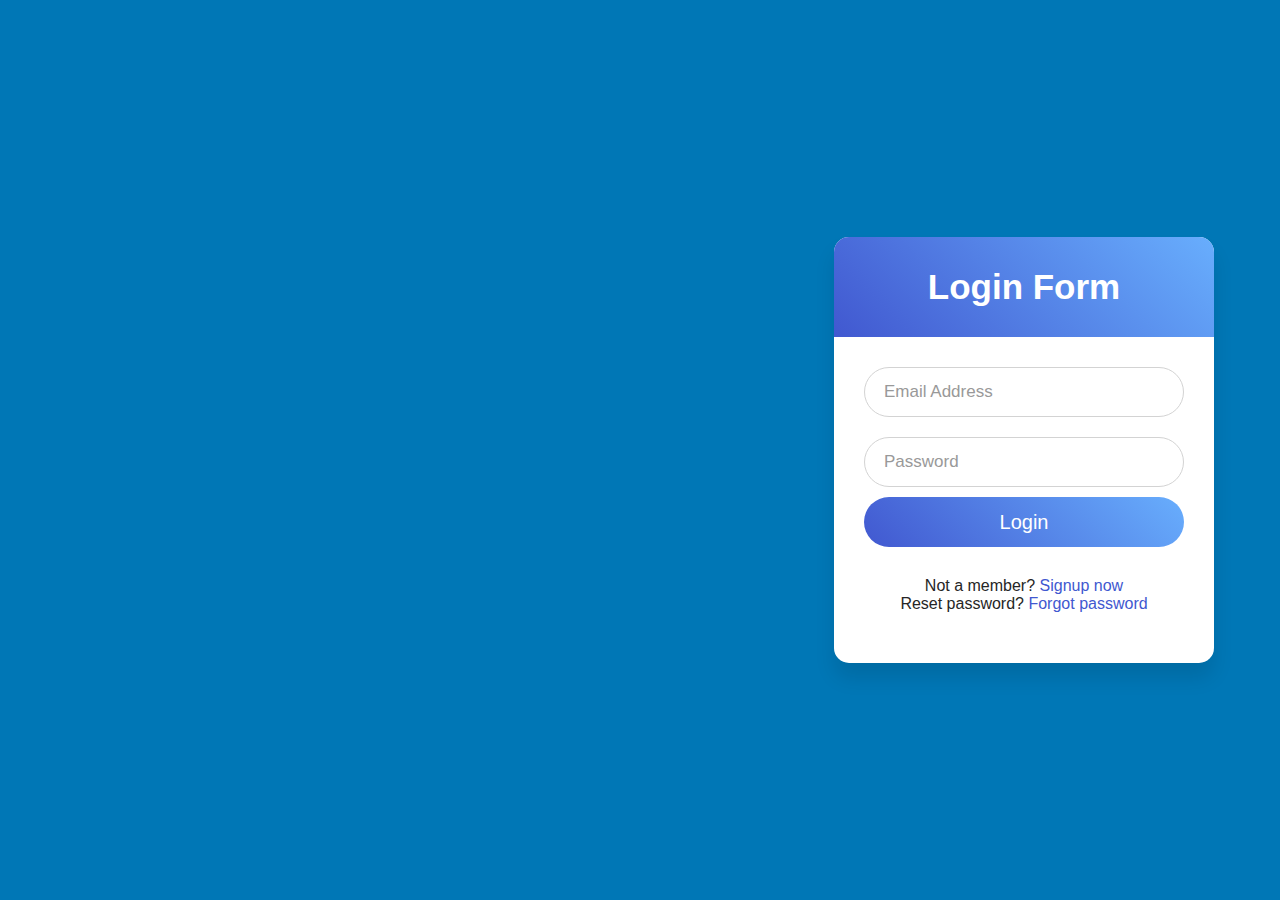
<file: hm/index.html>
<!DOCTYPE html>
<html lang="en" dir="ltr">
  <head>
    <meta charset="utf-8" />
    <title>Login Form Design | CodeLab</title>
    <link rel="stylesheet" href="style.css" />
  </head>
  <body>
    <div class="wrapper">
      <div class="title">Login Form</div>
      <form action="login.php" method="post">
        <div class="field">
          <input type="text" name="username" id="email-input" required />
          <label>Email Address</label>
        </div>
        <div class="field">
          <input type="password" name="password" id="password-input" required />
          <label>Password</label>
        </div>
        <div class="field">
          <input type="submit" value="Login" />
        </div>
        <div class="signup-link">
          Not a member? <a href="create_account.html">Signup now</a>
          <div class="forgot-password-link">
            Reset password?<a href="forgot_password.html"> Forgot password</a>
          </div>
        </div>
      </form>
      <div id="output"></div>
    </div>
  </body>
</html>
</file>
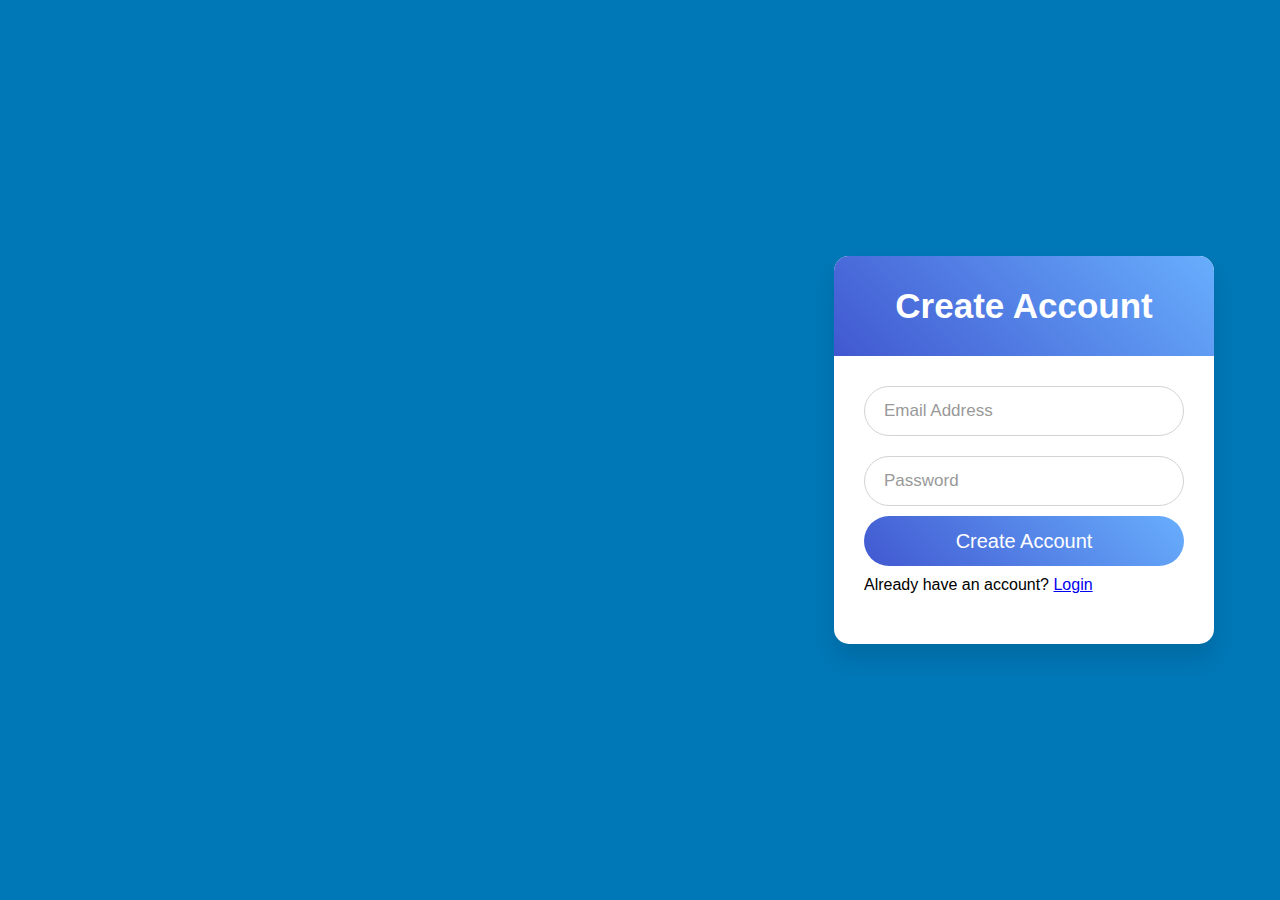
<file: hm/create_account.html>
<!DOCTYPE html>
<html lang="en" dir="ltr">
  <head>
    <meta charset="utf-8" />
    <title>Create Account Form | CodeLab</title>
    <link rel="stylesheet" href="style.css" />
  </head>
  <body>
    <div class="wrapper">
      <div class="title">Create Account</div>
      <form
        action="create_account.php"
        method="post"
        onsubmit="return validateForm()"
      >
        <div class="field">
          <input type="text" name="username" id="email-input" required />
          <label>Email Address</label>
        </div>
        <div class="field">
          <input type="password" name="password" id="password-input" required />
          <label>Password</label>
        </div>
        <div class="field">
          <input type="submit" value="Create Account" />
        </div>
        <div class="login-link">
          Already have an account? <a href="index.html">Login</a>
        </div>
      </form>
      <div id="output"></div>
    </div>
  </body>
</html>
</file>
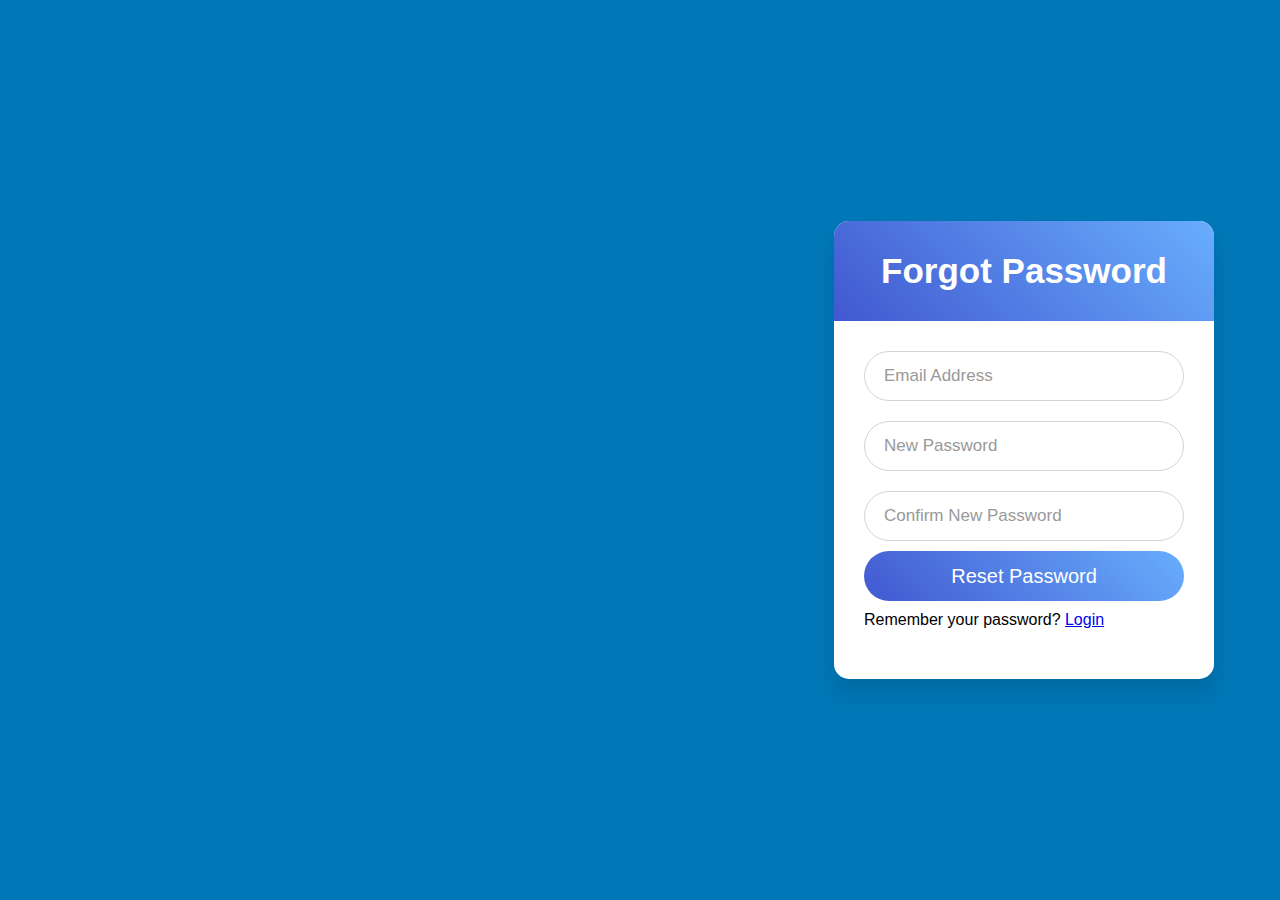
<file: hm/forgot_password.html>
<!DOCTYPE html>
<html lang="en" dir="ltr">
  <head>
    <meta charset="utf-8" />
    <title>Forgot Password | CodeLab</title>
    <link rel="stylesheet" href="style.css" />
  </head>
  <body>
    <div class="wrapper">
      <div class="title">Forgot Password</div>
      <form
        action="forgot_password.php"
        method="post"
        onsubmit="return validateForm()"
      >
        <div class="field">
          <input type="text" name="email" id="email-input" required />
          <label>Email Address</label>
        </div>
        <div class="field">
          <input
            type="password"
            name="new_password"
            id="new-password-input"
            required
          />
          <label>New Password</label>
        </div>
        <div class="field">
          <input
            type="password"
            name="confirm_new_password"
            id="confirm-new-password-input"
            required
          />
          <label>Confirm New Password</label>
        </div>
        <div class="field">
          <input type="submit" value="Reset Password" />
        </div>
        <div class="login-link">
          Remember your password? <a href="index.html">Login</a>
        </div>
        <div id="error-message" style="color: red"></div>
      </form>
    </div>
  </body>
</html>
</file>
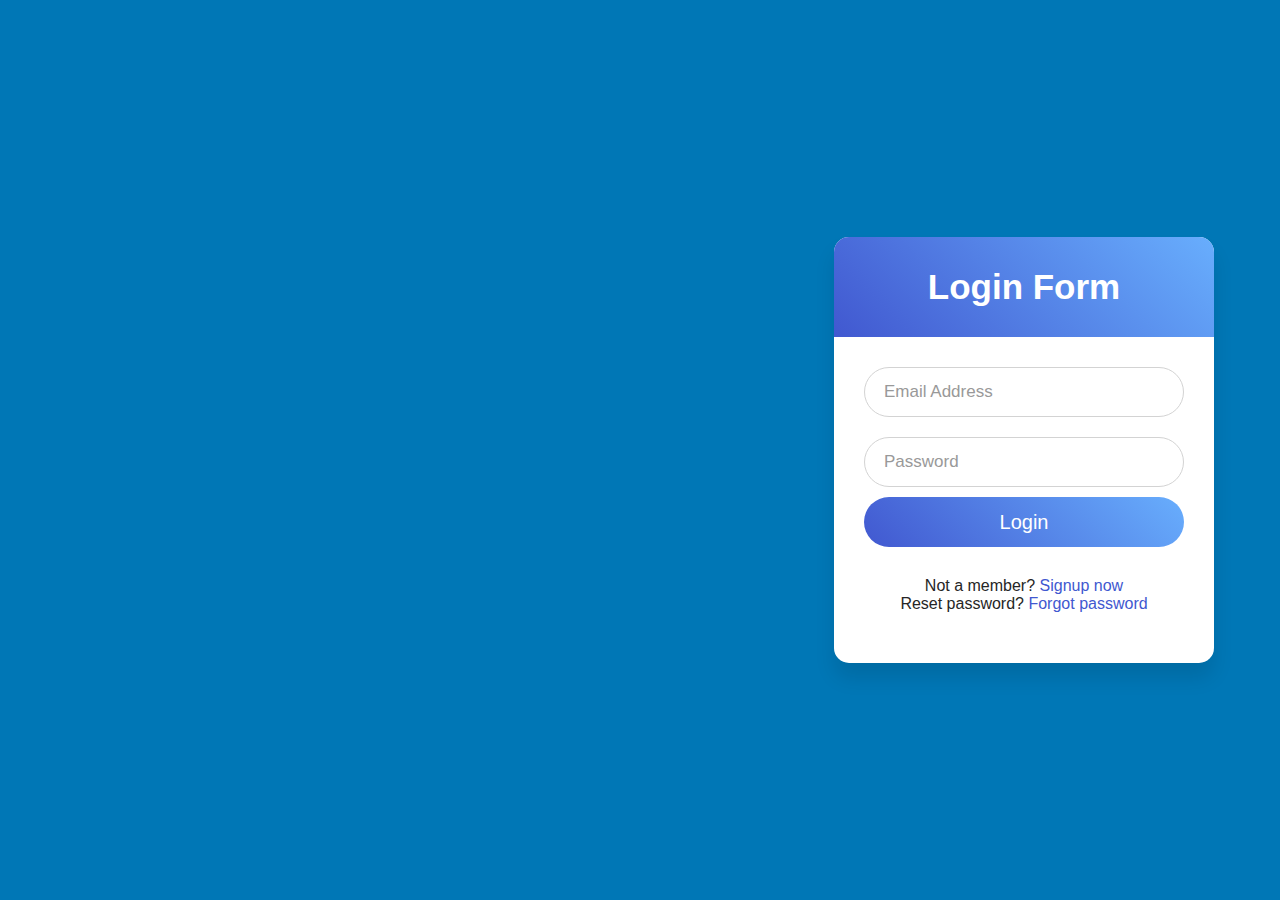
<file: hm/safety.html>
<!DOCTYPE html>
<html lang="en" dir="ltr">
  <head>
    <meta charset="utf-8" />
    <title>Login Form Design | CodeLab</title>
    <link rel="stylesheet" href="style.css" />
  </head>
  <body>
    <div class="wrapper">
      <div class="title">Login Form</div>
      <form action="login.php" method="post">
        <div class="field">
          <input type="text" name="username" id="email-input" required />
          <label>Email Address</label>
        </div>
        <div class="field">
          <input type="password" name="password" id="password-input" required />
          <label>Password</label>
        </div>
        <div class="field">
          <input type="submit" value="Login" />
        </div>
        <div class="signup-link">
          Not a member? <a href="create_account.html">Signup now</a>
          <div class="forgot-password-link">
            Reset password?<a href="forgot_password.html"> Forgot password</a>
          </div>
        </div>
      </form>
      <div id="output"></div>
    </div>
  </body>
</html>
</file>
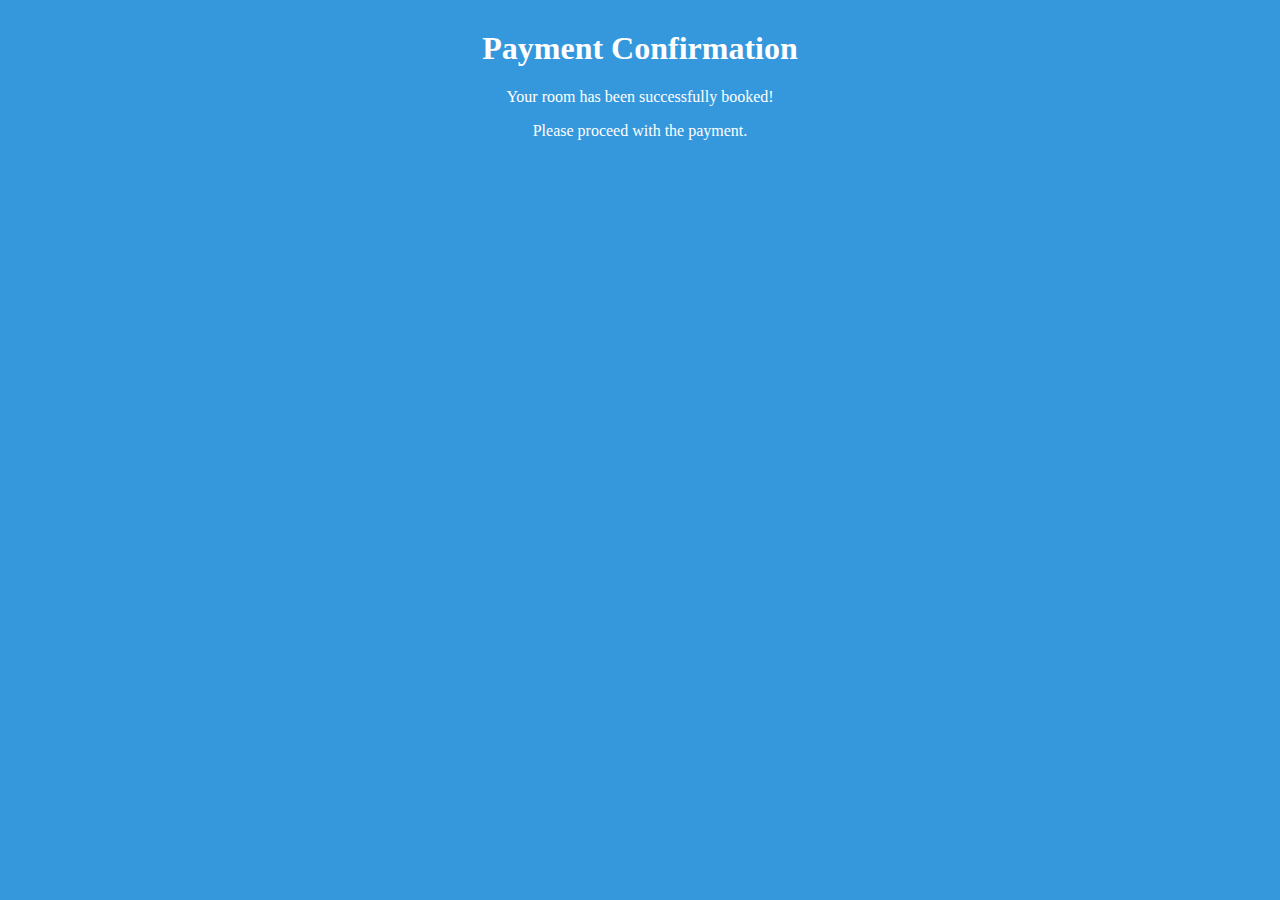
<file: hm/templates/payment_confirmation.html>
<!DOCTYPE html>
<html lang="en">
  <head>
    <meta charset="UTF-8" />
    <meta name="viewport" content="width=device-width, initial-scale=1.0" />
    <title>Payment Confirmation</title>
  </head>
  <style>
    body {
      color: #fff;
      background: #3598dc;
    }
    .form-control {
      min-height: 41px;
      background: #f2f2f2;
      box-shadow: none !important;
      border: transparent;
    }
    .form-control:focus {
      background: #e2e2e2;
    }
    .form-control,
    .btn {
      border-radius: 2px;
    }
    .login-form {
      width: 350px;
      margin: 30px auto;
      text-align: center;
    }
    .login-form h2 {
      margin: 10px 0 25px;
    }
    .login-form form {
      color: #7a7a7a;
      border-radius: 3px;
      margin-bottom: 15px;
      background: #fff;
      box-shadow: 0px 2px 2px rgba(0, 0, 0, 0.3);
      padding: 30px;
    }
    .login-form .btn {
      font-size: 16px;
      font-weight: bold;
      background: #3598dc;
      border: none;
      outline: none !important;
    }
    .login-form .btn:hover,
    .login-form .btn:focus {
      background: #2389cd;
    }
    .login-form a {
      color: #fff;
      text-decoration: underline;
    }
    .login-form a:hover {
      text-decoration: none;
    }
    .login-form form a {
      color: #7a7a7a;
      text-decoration: none;
    }
    .login-form form a:hover {
      text-decoration: underline;
    }
  </style>
  <body>
    <div class="login-form">
      <h1>Payment Confirmation</h1>
      <p>Your room has been successfully booked!</p>
      <p>Please proceed with the payment.</p>
    </div>
  </body>
</html>
</file>
<file: hm/style.css>
:root {
  --dl-color-gray-500: #595959;
  --dl-color-gray-700: #999999;
  --dl-color-gray-900: #d9d9d9;
  --dl-size-size-large: 144px;
  --dl-size-size-small: 48px;
  --dl-color-danger-300: #a22020;
  --dl-color-danger-500: #bf2626;
  --dl-color-danger-700: #e14747;
  --dl-color-gray-black: #000000;
  --dl-color-gray-white: #ffffff;
  --dl-size-size-medium: 96px;
  --dl-size-size-xlarge: 192px;
  --dl-size-size-xsmall: 16px;
  --dl-space-space-unit: 16px;
  --dl-color-primary-100: #0077b6; /* Change primary color to cool blue */
  --dl-color-primary-300: #0a5791; /* Slightly darker blue */
  --dl-color-primary-500: #14a9ff;
  --dl-color-primary-700: #85dcff;
  --dl-color-success-300: #199033;
  --dl-color-success-500: #32a94c;
  --dl-color-success-700: #4cc366;
  --dl-size-size-xxlarge: 288px;
  --dl-size-size-maxwidth: 1400px;
  --dl-radius-radius-round: 50%;
  --dl-space-space-halfunit: 8px;
  --dl-space-space-sixunits: 96px;
  --dl-space-space-twounits: 32px;
  --dl-radius-radius-radius2: 2px;
  --dl-radius-radius-radius4: 4px;
  --dl-radius-radius-radius8: 8px;
  --dl-space-space-fiveunits: 80px;
  --dl-space-space-fourunits: 64px;
  --dl-space-space-threeunits: 48px;
  --dl-space-space-oneandhalfunits: 24px;
}

.button {
  color: #fff; /* Text color to white */
  display: inline-block;
  padding: 0.5rem 1rem;
  border-color: #14a9ff; /* Border color to cool blue */
  border-width: 1px;
  border-radius: 4px;
  background-color: #14a9ff; /* Background color to cool blue */
}

.input {
  color: var(--dl-color-gray-black);
  cursor: auto;
  padding: 0.5rem 1rem;
  border-color: #14a9ff; /* Border color to cool blue */
  border-width: 1px;
  border-radius: 4px;
  background-color: #fff; /* Background color to white */
}
.textarea {
  color: var(--dl-color-gray-black);
  cursor: auto;
  padding: 0.5rem;
  border-color: var(--dl-color-gray-black);
  border-width: 1px;
  border-radius: 4px;
  background-color: var(--dl-color-gray-white);
}
.list {
  width: 100%;
  margin: 1em 0px 1em 0px;
  display: block;
  padding: 0px 0px 0px 1.5rem;
  list-style-type: none;
  list-style-position: outside;
}
.list-item {
  display: list-item;
}
.teleport-show {
  display: flex !important;
  transform: none !important;
}
.Heading {
  font-size: 32px;
  font-family: Inter;
  font-weight: 700;
  line-height: 1.15;
  text-transform: none;
  text-decoration: none;
}
.Content {
  font-size: 16px;
  font-family: Inter;
  font-weight: 400;
  line-height: 1.15;
  text-transform: none;
  text-decoration: none;
}

@import url("https://fonts.googleapis.com/css?family=Poppins:400,500,600,700&display=swap");
* {
  margin: 0;
  padding: 0;
  box-sizing: border-box;
  font-family: "Poppins", sans-serif;
}
html,
body {
  background-color: #0077b6; /* Background color with a blue hue */
  margin: 0; /* Remove default margin */
  overflow: hidden; /* Hide horizontal scrollbar */
}
::selection {
  background: #4158d0;
  color: #fff;
}
.wrapper {
  width: 380px;
  background: #fff;
  border-radius: 15px;
  box-shadow: 0px 15px 20px rgba(0, 0, 0, 0.1);
  position: absolute;
  top: 50%;
  left: 80%;
  transform: translate(-50%, -50%);
}

.wrapper .title {
  font-size: 35px;
  font-weight: 600;
  text-align: center;
  line-height: 100px;
  color: #fff;
  user-select: none;
  border-radius: 15px 15px 0 0;
  background: linear-gradient(-135deg, #68aefd, #4158d0);
}
.wrapper form {
  padding: 10px 30px 50px 30px;
}
.wrapper form .field {
  height: 50px;
  width: 100%;
  margin-top: 20px;
  position: relative;
}
.wrapper form .field input {
  height: 100%;
  width: 100%;
  outline: none;
  font-size: 17px;
  padding-left: 20px;
  border: 1px solid lightgrey;
  border-radius: 25px;
  transition: all 0.3s ease;
}
.wrapper form .field input:focus,
form .field input:valid {
  border-color: #4158d0;
}
.wrapper form .field label {
  position: absolute;
  top: 50%;
  left: 20px;
  color: #999999;
  font-weight: 400;
  font-size: 17px;
  pointer-events: none;
  transform: translateY(-50%);
  transition: all 0.3s ease;
}
form .field input:focus ~ label,
form .field input:valid ~ label {
  top: 0%;
  font-size: 16px;
  color: #4158d0;
  background: #fff;
  transform: translateY(-50%);
}
form .content {
  display: flex;
  width: 100%;
  height: 50px;
  font-size: 16px;
  align-items: center;
  justify-content: space-around;
}
form .content .checkbox {
  display: flex;
  align-items: center;
  justify-content: center;
}
form .content input {
  width: 15px;
  height: 15px;
  background: red;
}
form .content label {
  color: #262626;
  user-select: none;
  padding-left: 5px;
}
form .content .pass-link {
  color: "";
}
form .field input[type="submit"] {
  color: #fff;
  border: none;
  padding-left: 0;
  margin-top: -10px;
  font-size: 20px;
  font-weight: 500;
  cursor: pointer;
  background: linear-gradient(-135deg, #68aefd, #4158d0);
  transition: all 0.3s ease;
}
form .field input[type="submit"]:active {
  transform: scale(0.95);
}
form .signup-link {
  color: #262626;
  margin-top: 20px;
  text-align: center;
}
form .pass-link a,
form .signup-link a {
  color: #4158d0;
  text-decoration: none;
}
form .pass-link a:hover,
form .signup-link a:hover {
  text-decoration: underline;
}
</file>
